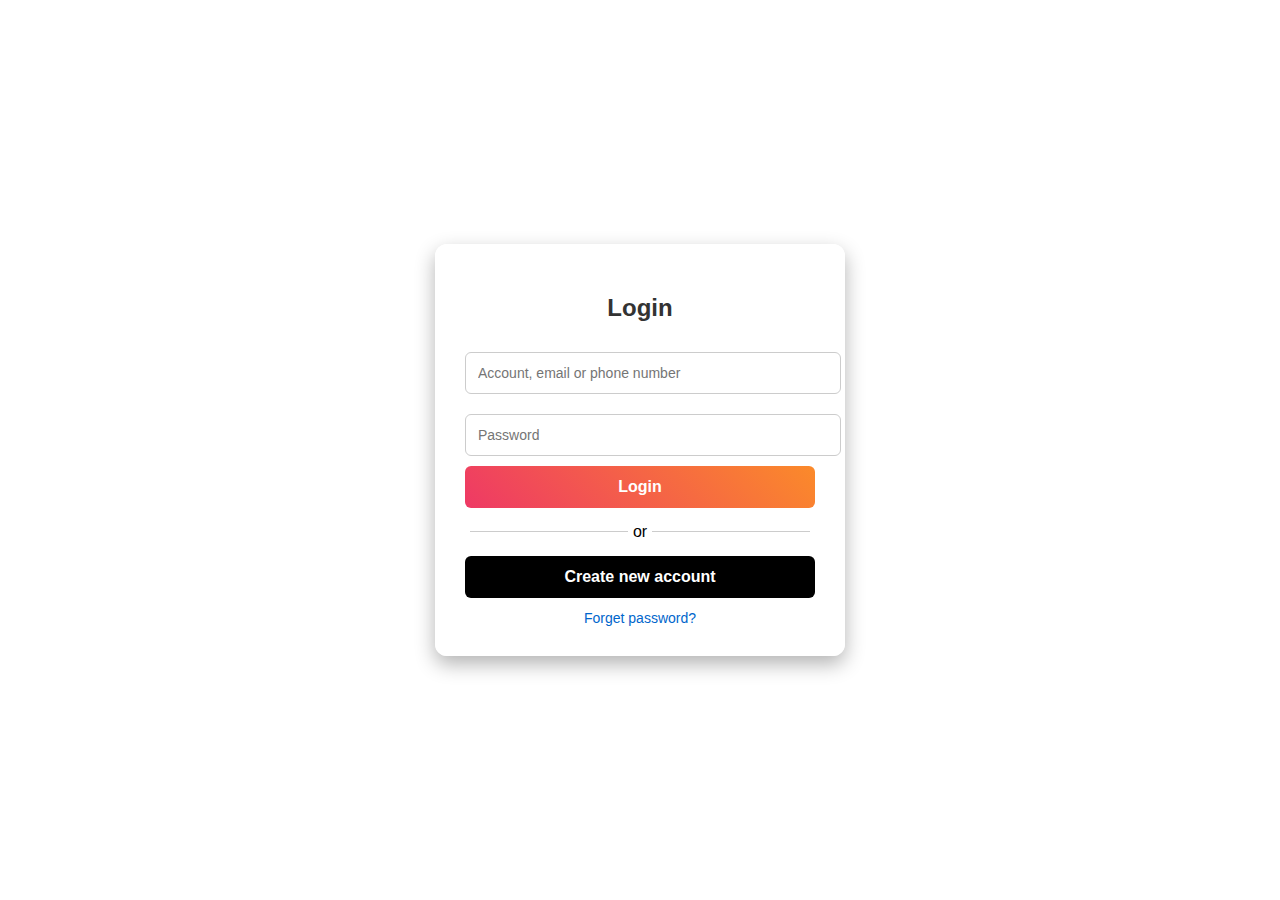
<file: login.html>
<!DOCTYPE html>
<html lang="en">
<head>
  <meta charset="UTF-8" />
  <meta name="viewport" content="width=device-width, initial-scale=1.0"/>
  <title>Login - TASTY</title>
  <style>
    body {
      font-family: 'Lato', sans-serif;
      display: flex;
      justify-content: center;
      align-items: center;
      height: 100vh;
      margin: 0;
      background: url('https://images.unsplash.com/photo-1517248135467-4c7edcad34c4') no-repeat center center fixed;
      background-size: cover;
    }

    .login-container {
      width: 350px;
      background: rgba(255, 255, 255, 0.9); /* slightly transparent background */
      padding: 30px;
      text-align: center;
      box-shadow: 0 8px 20px rgba(0, 0, 0, 0.3);
      border-radius: 12px;
    }

    .login-container h2 {
      margin-bottom: 20px;
      color: #333;
    }

    .input-field {
      width: 100%;
      padding: 12px;
      margin: 10px 0;
      border: 1px solid #ccc;
      border-radius: 6px;
      font-size: 14px;
    }

    .login-btn {
      width: 100%;
      padding: 12px;
      background: linear-gradient(45deg, #ee3965, #fb8a2a);
      color: white;
      border: none;
      border-radius: 6px;
      font-size: 16px;
      font-weight: bold;
      cursor: pointer;
      transition: background 0.3s ease;
    }

    .login-btn:hover {
      background: linear-gradient(45deg, #2cd62f, #25c5b8);
    }

    .divider {
      display: flex;
      align-items: center;
      margin: 15px 0;
    }

    .divider::before,
    .divider::after {
      content: "";
      flex: 1;
      height: 1px;
      background: #ccc;
      margin: 5px;
    }

    .register-btn {
      width: 100%;
      padding: 12px;
      background-color: black;
      color: white;
      border: none;
      border-radius: 6px;
      font-size: 16px;
      font-weight: bold;
      cursor: pointer;
      transition: background-color 0.3s ease;
    }

    .register-btn:hover {
      background-color: #333;
    }

    .forgot-password {
      margin-top: 12px;
      font-size: 14px;
    }

    .forgot-password a {
      color: #0066cc;
      text-decoration: none;
    }

    .forgot-password a:hover {
      text-decoration: underline;
    }
  </style>
</head>
<body>

  <div class="login-container">
    <h2>Login</h2>
    <input type="text" class="input-field" placeholder="Account, email or phone number" />
    <input type="password" class="input-field" placeholder="Password" />
    <button class="login-btn" onclick="window.location.href='index.html'">Login</button>

    <div class="divider">or</div>

    <button class="register-btn" onclick="window.location.href='signup.html'">Create new account</button>

    <div class="forgot-password">
      <a href="#">Forget password?</a>
    </div>
  </div>

</body>
</html>
</file>
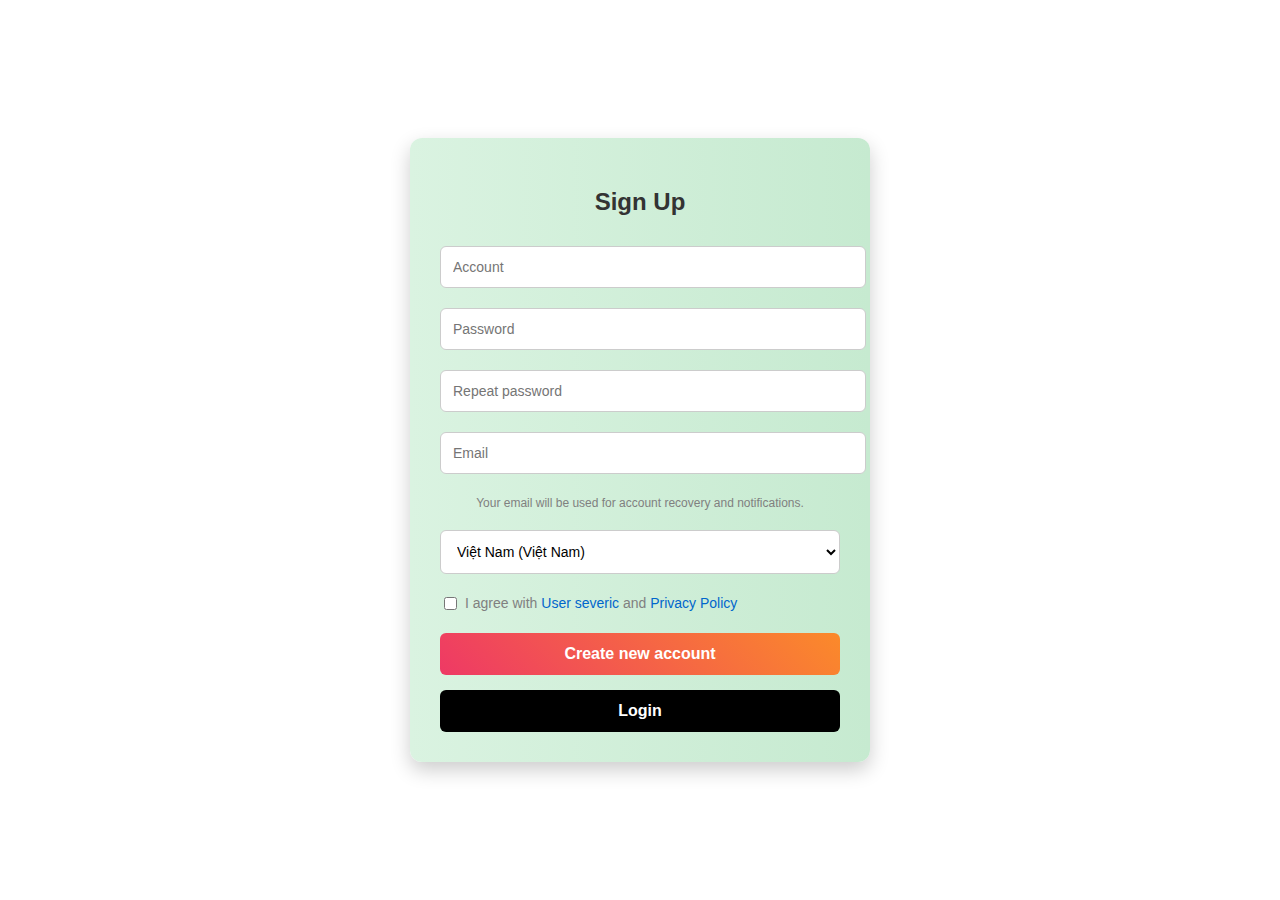
<file: signup.html>
<!DOCTYPE html>
<html lang="vi">
<head>
  <meta charset="UTF-8" />
  <meta name="viewport" content="width=device-width, initial-scale=1.0"/>
  <title>SignUp - TASTY</title>
  <style>
    body {
      font-family: 'Lato', sans-serif;
      display: flex;
      justify-content: center;
      align-items: center;
      height: 100vh;
      margin: 0;
      background: url('https://images.unsplash.com/photo-1505935428862-770b6f24f629?q=80&w=1734&auto=format&fit=crop&ixlib=rb-4.1.0&ixid=M3wxMjA3fDB8MHxwaG90by1wYWdlfHx8fGVufDB8fHx8fA%3D%3D') no-repeat center center fixed;
      background-size: cover;
    }

    .register-container {
      width: 400px;
      background: linear-gradient(to right, #daf3e1, #c6ead0);
      padding: 30px;
      text-align: center;
      box-shadow: 0 8px 20px rgba(0, 0, 0, 0.2);
      border-radius: 12px;
    }

    .register-container h2 {
      margin-bottom: 20px;
      color: #333;
    }

    .input-field,
    .select-field {
      width: 100%;
      padding: 12px;
      margin: 10px 0;
      border: 1px solid #ccc;
      border-radius: 6px;
      font-size: 14px;
    }

    .select-field {
      background-color: white;
    }

    .checkbox-label {
      display: flex;
      align-items: center;
      font-size: 14px;
      margin-top: 10px;
      color: gray;
      text-align: left;
    }

    .checkbox-label input {
      margin-right: 8px;
    }

    .checkbox-label a {
      color: #0066cc;
      text-decoration: none;
    }

    .checkbox-label a:hover {
      text-decoration: underline;
    }

    .register-btn {
      width: 100%;
      padding: 12px;
      background: linear-gradient(45deg, #ee3965, #fb8a2a);
      color: white;
      border: none;
      border-radius: 6px;
      font-size: 16px;
      font-weight: bold;
      cursor: pointer;
      margin-top: 20px;
      margin-bottom: 15px;
      transition: background 0.3s ease;
    }

    .register-btn:hover {
      background: linear-gradient(45deg, #2cd62f, #25c5b8);
    }

    .info-text {
      font-size: 12px;
      color: gray;
      margin-bottom: 10px;
    }

    .login-btn {
      width: 100%;
      padding: 12px;
      background-color: black;
      color: white;
      border: none;
      border-radius: 6px;
      font-size: 16px;
      cursor: pointer;
      font-weight: bold;
    }

    .login-btn:hover {
      background-color: #333;
    }
  </style>
</head>
<body>

  <div class="register-container">
    <h2>Sign Up</h2>

    <input type="text" class="input-field" placeholder="Account" />
    <input type="password" class="input-field" placeholder="Password" />
    <input type="password" class="input-field" placeholder="Repeat password" />
    <input type="email" class="input-field" placeholder="Email" />

    <p class="info-text">
      Your email will be used for account recovery and notifications.
    </p>

    <select class="select-field">
      <option>Việt Nam (Việt Nam)</option>
      <option>United States (USA)</option>
      <option>Japan (日本)</option>
      <option>South Korea (대한민국)</option>
    </select>

    <div class="checkbox-label">
      <input type="checkbox" required />
      <span>
        I agree with  <a href="#">User severic</a> and <a href="#">Privacy Policy</a>
      </span>
    </div>

    <button class="register-btn" onclick="window.location.href='login.html'"> Create new account </button>

    <button class="login-btn" onclick="window.location.href='login.html'">Login</button>
  </div>

</body>
</html>
</file>
